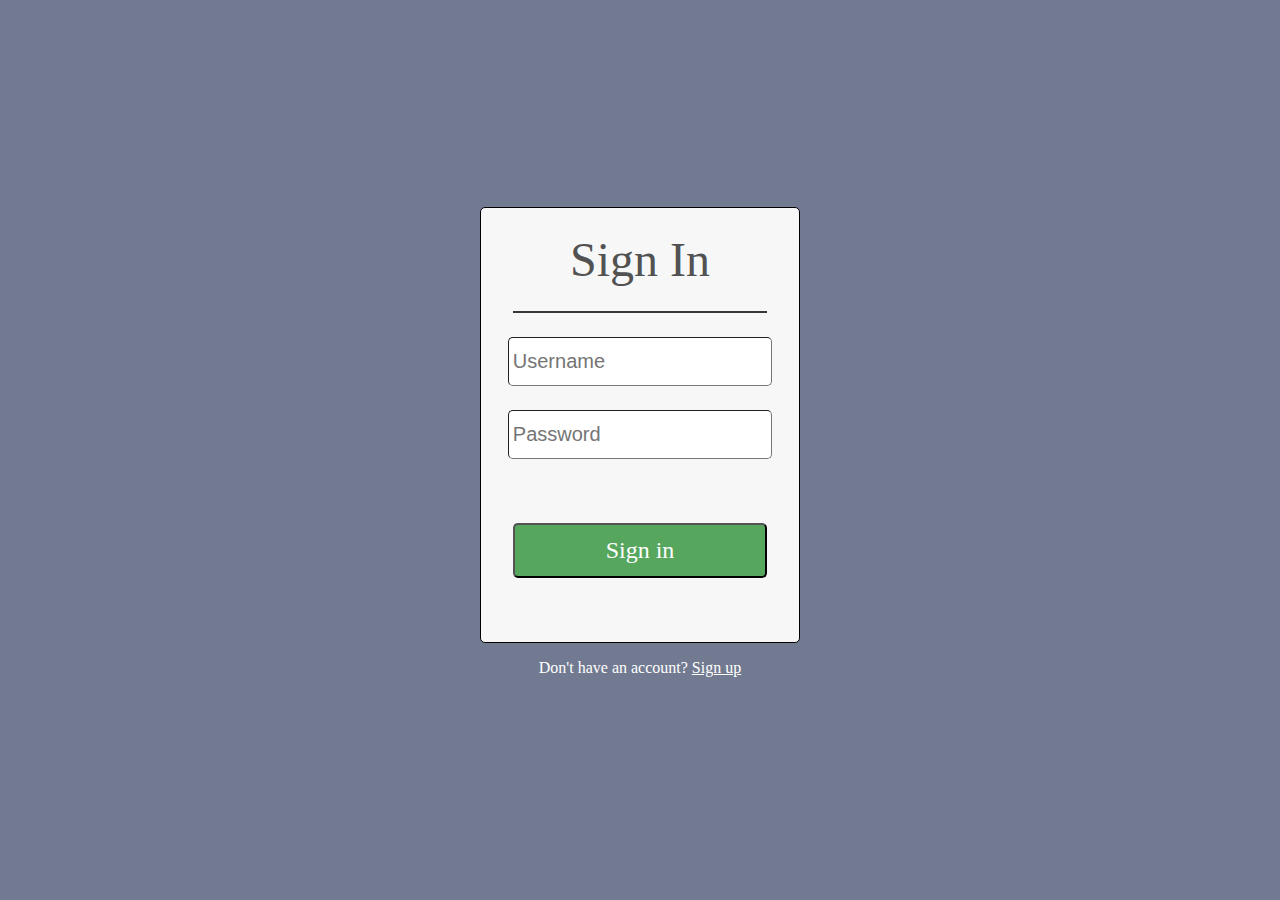
<file: signIn/login.html>
<!DOCTYPE html>
<html>
<!-- <link rel="stylesheet" type="text/css" href="{{url_for('static', filename='styles/register.css')}}"> -->
<link rel="stylesheet" type="text/css" href="login.css">
<head>
	<title>Flask</title>
</head>
<body>
	<div class="page-wrapper">
		<div class="form-container" class="w3-third">
			<form action="/login" method="post">
				<div class="form-title">
					<p>Sign In</p>
				</div>
				<div class="form-inputs">
					<input type="text" name="Username" placeholder="Username">
					<input type="Password" name="Password" placeholder="Password">
				</div>
				<button type="submit" class="login-button">Sign in</button>
			</form>
		</div>
		<div class="sign-up">
			<p>Don't have an account? <a href="#">Sign up</a></p>
		</div>
	</div>
</body>
</html>
</file>
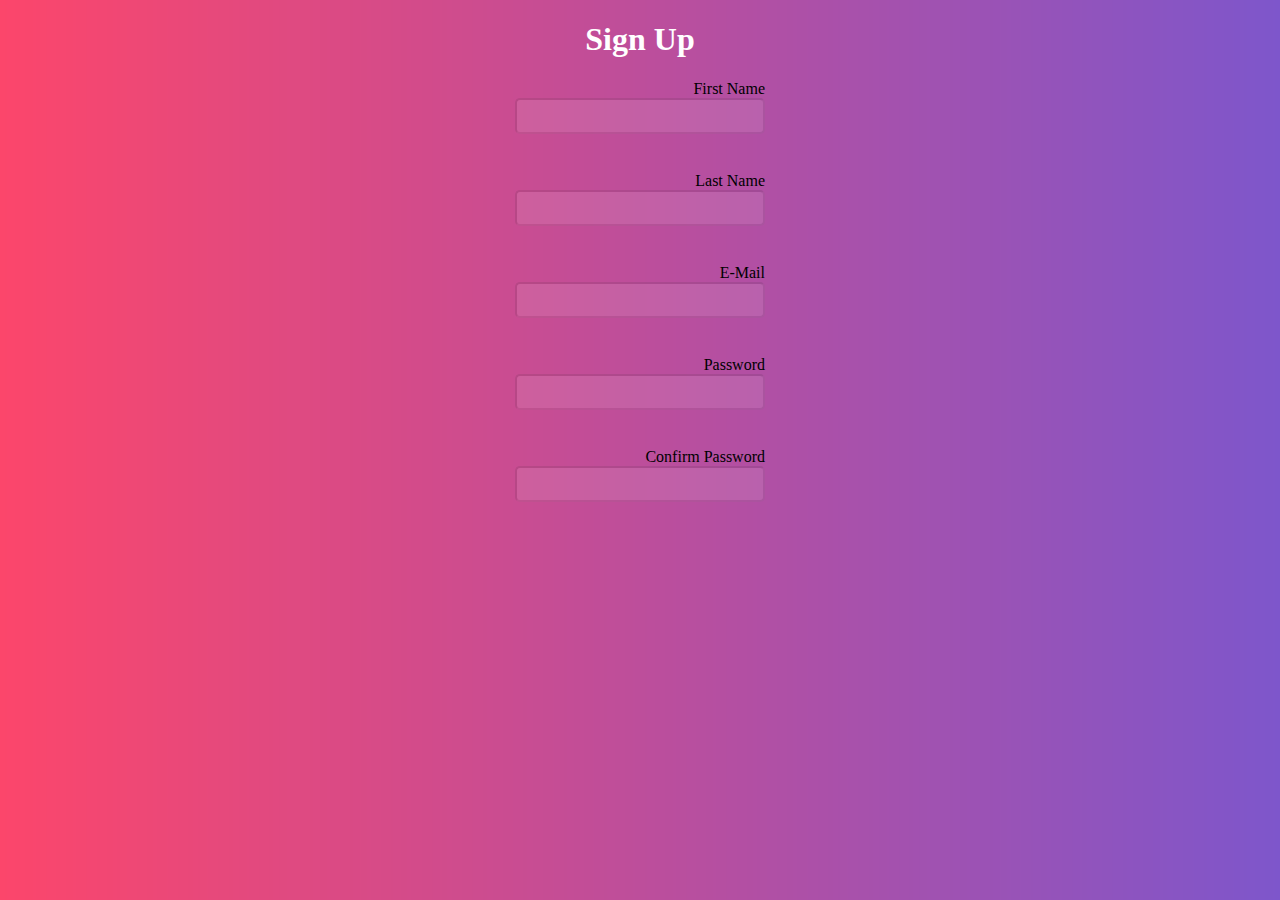
<file: src/registerForm/input.html>
<!DOCTYPE html>
<html>
<link rel="stylesheet" type="text/css" href="style.css">
<head>
	<title>Sign Up</title>
	<h1>Sign Up</h1>
</head>
<body background="cool-background.png">
	<div class="container">
		<label>First Name</label>
		<input class="inputs" type="text" name="firstname"><br>
		<label>Last Name</label>
		<input class="inputs" type="text" name="lastname"><br>
		<label>E-Mail</label>
		<input class="inputs" type="text" name="email"><br>
		<label>Password</label>
		<input class="inputs" type="password" name="password1"><br>
		<label>Confirm Password</label>
		<input class="inputs" type="password" name="password2"><br>
	</div>

</body>
</html>
</file>
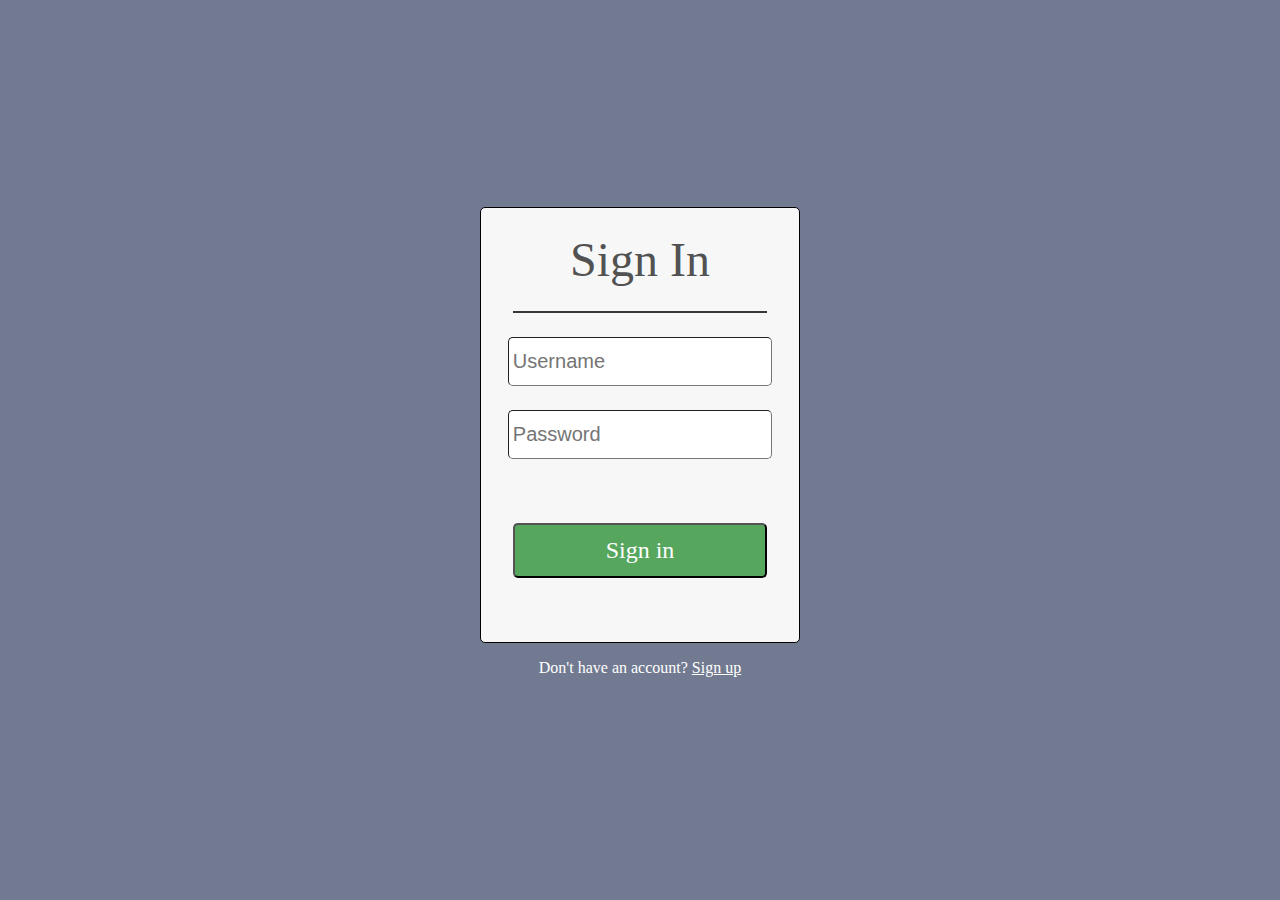
<file: templates/login/login.html>
<!DOCTYPE html>
<html>
<!-- <link rel="stylesheet" type="text/css" href="{{url_for('static', filename='styles/login.css')}}"> -->
<link rel="stylesheet" type="text/css" href="../../static/styles/login.css">
<head>
	<title>Flask</title>
</head>
<body>
	<div class="page-wrapper">
		<div class="form-container" class="w3-third">
			<form action="/login" method="post">
				<div class="form-title">
					<p>Sign In</p>
				</div>
				<div class="form-inputs">
					<input type="text" name="Username" placeholder="Username">
					<input type="Password" name="Password" placeholder="Password">
				</div>
				<button type="button" class="login-button">Sign in</button>
			</form>
		</div>
		<div class="sign-up">
			<p>Don't have an account? <a href="../register/register.html">Sign up</a></p>
		</div>
	</div>
</body>
</html>
</file>
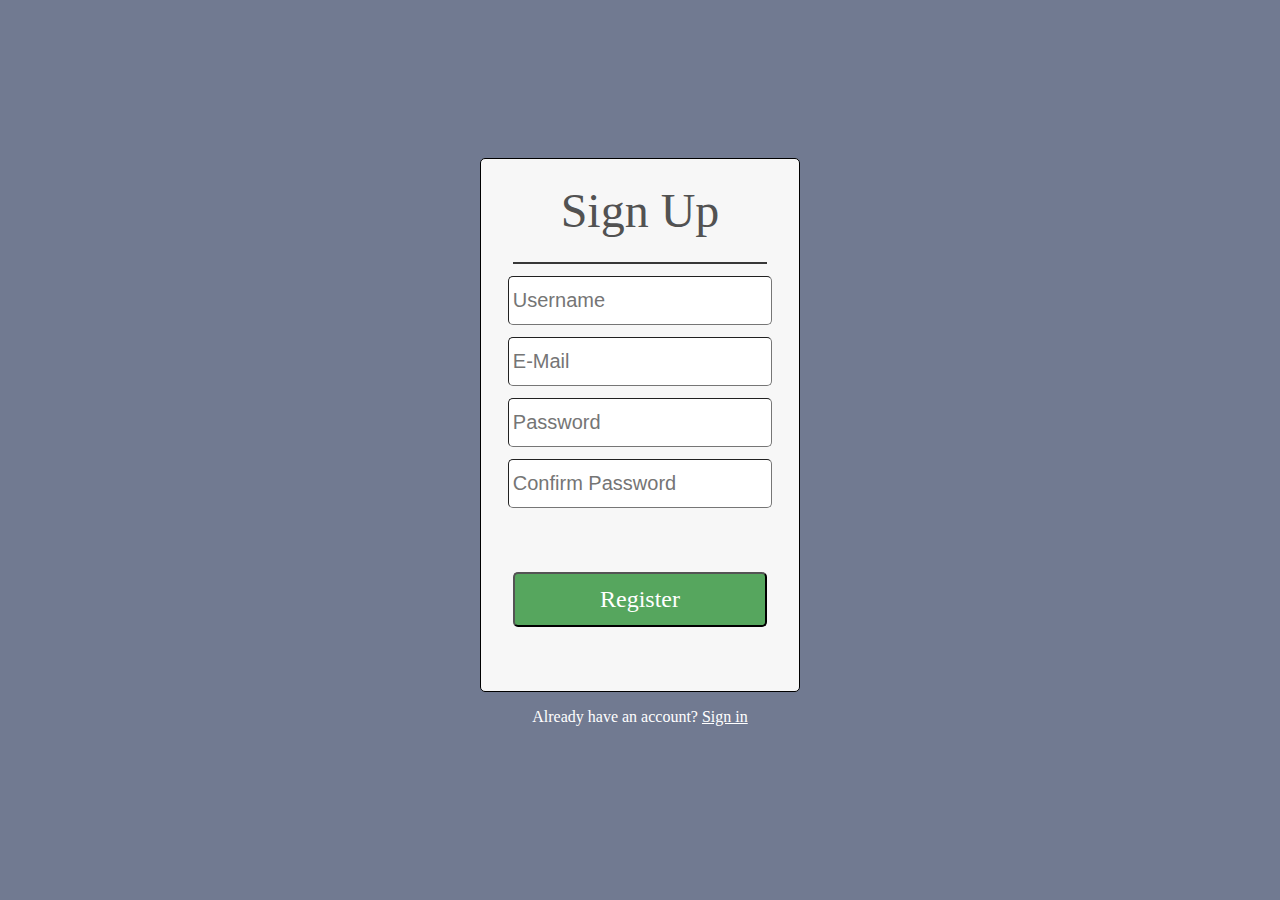
<file: templates/register/register.html>
<!DOCTYPE html>
<html>
<!-- <link rel="stylesheet" type="text/css" href="{{url_for('static', filename='styles/register.css')}}"> -->
<script type="text/javascript" src="register.js"></script>
<link rel="stylesheet" type="text/css" href="../../static/styles/register.css">
<head>
	<title>Sign up</title>
</head>
<body>
	<div class="page-wrapper">
		<div class="form-container" class="w3-third">
			<form name="register" action="/register" method="post">
				<div class="form-title">
					<p>Sign Up</p>
				</div>
				<div class="form-inputs">
					<input type="text" name="username" placeholder="Username">
					<p class="message" id="username">Already taken. Choose another one.</p>
					<input type="text" name="email" placeholder="E-Mail">
					<p class="message" id="mail">E-mail does not exist!</p>
					<input type="Password" name="password" placeholder="Password">
					<p class="message" id="pass">Not strong enough.</p>
					<input type="Password" name="confirm-password" placeholder="Confirm Password">
					<p class="message" id="pass2">Password doesn't match.</p>
				</div>
				<button type="button" class="register-button" onclick="Validation()">Register</button>
			</form>
		</div>
		<div class="sign-in">
			<p>Already have an account? <a href="../login/login.html">Sign in</a></p>
		</div>
	</div>
</body>
</html>
</file>
<file: signIn/login.css>
body{
	display: flex;
	justify-content: center;
	align-items: center;
	margin: 0;
	background-color: #717a91;
	min-height: 100vh;
}
.page-wrapper {
	display: block;
	width: 25vw;
}
.form-container{
	background-color: #f7f7f7;
	min-width: 250px;
	border-radius: 5px;
	border-style: solid;
	border-width: 0.5px;
}
.form-title{
	padding: 1.5rem;
	text-align: center;
	font-size: 3rem;
	color: #525252;
	font-family: "BIZ UDGothic";
	border-bottom: 2px solid #383838;
	margin-left: 10%;
	margin-right: 10%;
}
.form-title p{
	margin: 0;
}
.form-inputs{
	margin: auto;
}
.form-inputs input{
	font-size: 1.25rem;
	padding: 0.75rem 0.25rem;
	border-radius: 5px;
	border-width: 1px;
	display: block;
	margin: 1.5rem auto;
	width: 80%;
}
.login-button {
	display: block;
	padding: 0.75rem;
	font-size: 1.5rem;
	background-color: #56a65e;
	color: #fff;
	margin: 4rem auto;
	font-family: fantasy;
	border-radius: 5px;
	width: 80%;
	text-align: center;
}
.login-button button:hover{
	background-color: #488c4e;
	transition-duration: 0.5s;
}

.login-button button:active,
.login-button button:focus {
	outline: none;
}
/*input[type="button"]::-moz-focus-inner {
   border: 0;
}*/
.sign-up{
	text-align: center;
	color: #fff;
}
.sign-up a{
	color: #fff;
	outline: none;
}
</file>
<file: src/registerForm/style.css>
h1{
	text-align: center;
	color: #ffffff;

}
.container{
	clear: both;
	/*background-color: #ffffff;*/
	text-align: right;
	width: 
	height: 500px;
	margin-top: 200px;
	margin: auto;
	display: flex;
	flex-direction: column;
	max-width: 250px;
}
.container input{
	clear: both;
	height: 30px;
	margin-bottom: 20px;
	opacity: 0.1;
	border-radius: 5px;
}
.container input [type=password]{
	font-size: 10px;
}
</file>
<file: static/styles/login.css>
body{
	display: flex;
	justify-content: center;
	align-items: center;
	margin: 0;
	background-color: #717a91;
	min-height: 100vh;
}
.page-wrapper {
	display: block;
	width: 25vw;
}
.form-container{
	background-color: #f7f7f7;
	min-width: 250px;
	border-radius: 5px;
	border-style: solid;
	border-width: 0.5px;
}
.form-title{
	padding: 1.5rem;
	text-align: center;
	font-size: 3rem;
	color: #525252;
	font-family: "BIZ UDGothic";
	border-bottom: 2px solid #383838;
	margin-left: 10%;
	margin-right: 10%;
}
.form-title p{
	margin: 0;
}
.form-inputs{
	margin: auto;
}
.form-inputs input{
	font-size: 1.25rem;
	padding: 0.75rem 0.25rem;
	border-radius: 5px;
	border-width: 1px;
	display: block;
	margin: 1.5rem auto;
	width: 80%;
}
#error{
	display: block;
	margin: auto;
	width: 80%;
	color: #d40e00;
}
.login-button {
	display: block;
	padding: 0.75rem;
	font-size: 1.5rem;
	background-color: #56a65e;
	color: #fff;
	margin: 4rem auto;
	font-family: fantasy;
	border-radius: 5px;
	width: 80%;
	text-align: center;
}
.login-button button:hover{
	background-color: #488c4e;
	transition-duration: 0.5s;
}

.login-button button:active,
.login-button button:focus {
	outline: none;
}
/*input[type="button"]::-moz-focus-inner {
   border: 0;
}*/
.sign-up{
	text-align: center;
	color: #fff;
}
.sign-up a{
	color: #fff;
	outline: none;
}
</file>
<file: static/styles/register.css>
body{
	display: flex;
	justify-content: center;
	align-items: center;
	margin: 0;
	background-color: #717a91;
	min-height: 100vh;
}
.page-wrapper {
	display: block;
	width: 25vw;
}
.form-container{
	background-color: #f7f7f7;
	min-width: 250px;
	border-radius: 5px;
	border-style: solid;
	border-width: 0.5px;
}
.form-title{
	padding: 1.5rem;
	text-align: center;
	font-size: 3rem;
	color: #525252;
	font-family: "BIZ UDGothic";
	border-bottom: 2px solid #383838;
	margin-left: 10%;
	margin-right: 10%;
}
.form-title p{
	margin: 0;
}
.form-inputs{
	margin: auto;
}
.form-inputs input{
	font-size: 1.25rem;
	padding: 0.75rem 0.25rem;
	border-radius: 5px;
	border-width: 1px;
	display: block;
	margin: 0.75rem auto;
	width: 80%;
}
.message {
	color: #ff000d;
	font-size: 0.85rem; 
	margin: auto;
	display: none;
	width: 80%;
}
.register-button {
	display: block;
	padding: 0.75rem;
	font-size: 1.5rem;
	background-color: #56a65e;
	color: #fff;
	margin: 4rem auto;
	font-family: fantasy;
	border-radius: 5px;
	width: 80%;
	text-align: center;
}
.register-button button:hover{
	background-color: #488c4e;
	transition-duration: 0.5s;
}

.register-button button:active,
.register-button button:focus {
	outline: none;
}
/*input[type="button"]::-moz-focus-inner {
   border: 0;
}*/
.sign-in{
	text-align: center;
	color: #fff;
}
.sign-in a{
	color: #fff;
	outline: none;
}
</file>
